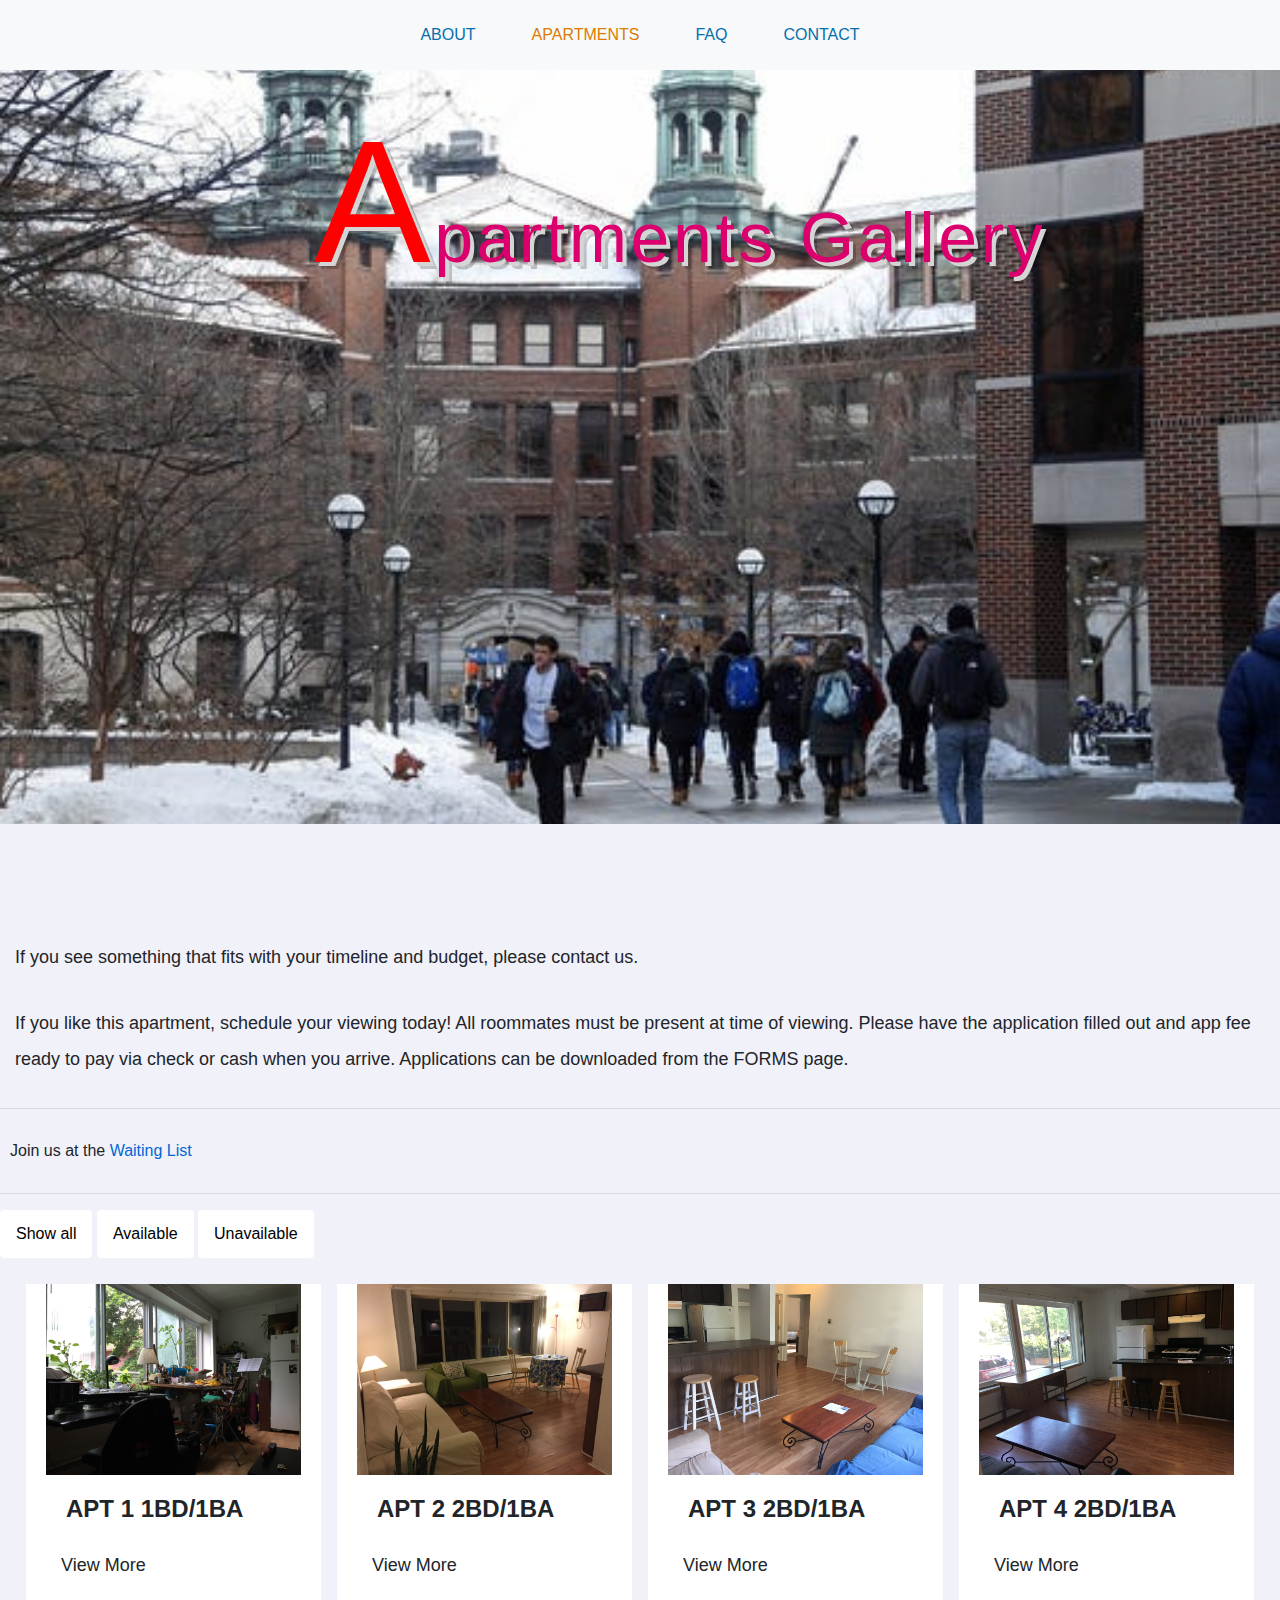
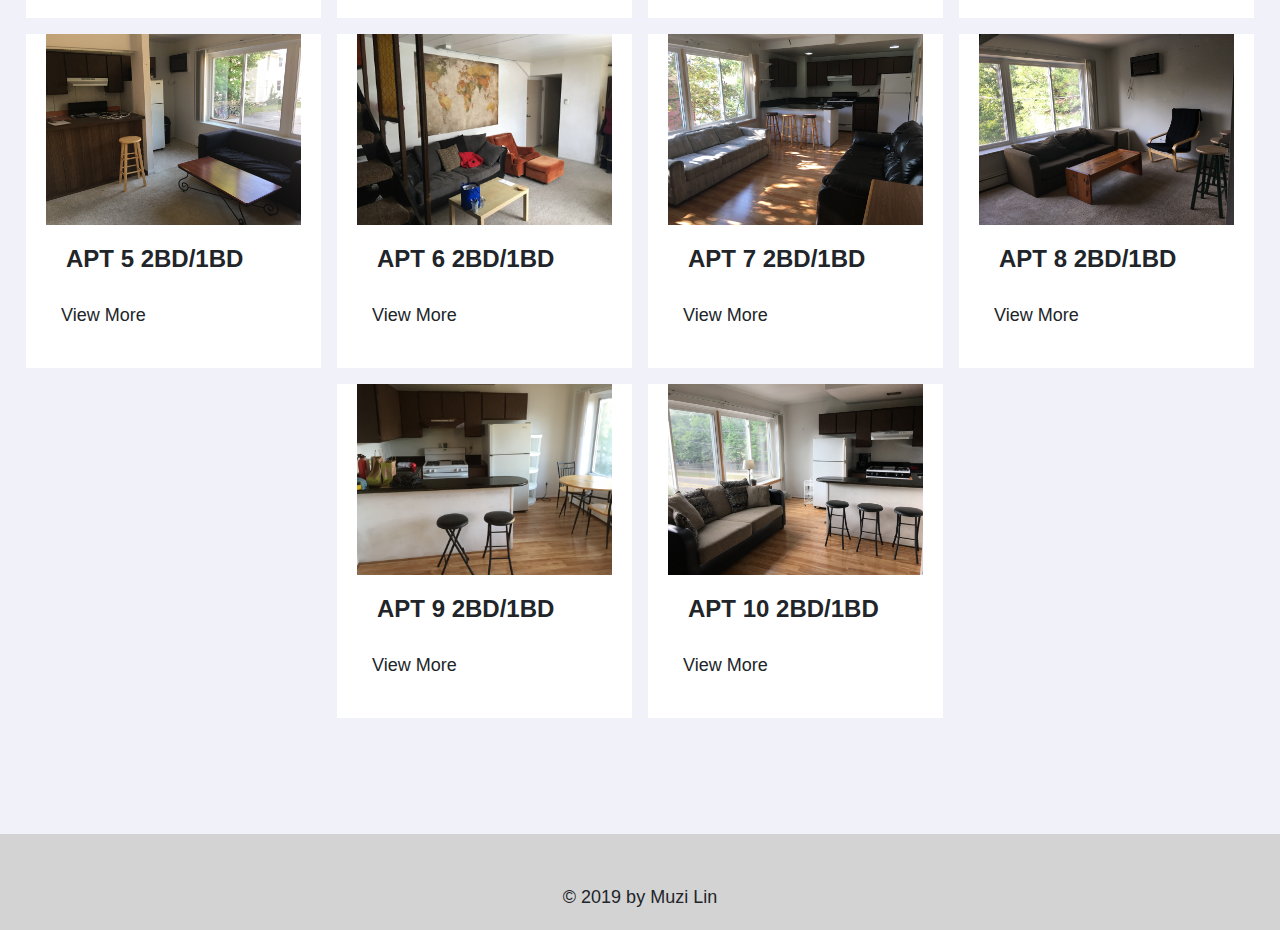
<file: apartment.html>
<!DOCTYPE html>
<html lang='en'>
<head>

	<script async src="https://www.googletagmanager.com/gtag/js?id=UA-151941394-1"></script>
	<script>
	  window.dataLayer = window.dataLayer || [];
	  function gtag(){dataLayer.push(arguments);}
	  gtag('js', new Date());
	  gtag('config', 'UA-151941394-1');
	</script>
	
	<title> 1412 Apts</title>
	<meta charset = "UTF-8" >
	<meta name="viewport" content="width=device-width, initial-scale=1">
	<link rel= "stylesheet" type= "text/css" href="css/normalize.css">
	<link rel="stylesheet" type="text/css" href="css/html5reset.css">
	<link rel="stylesheet" href="https://maxcdn.bootstrapcdn.com/bootstrap/4.1.3/css/bootstrap.min.css">
  <script src="https://ajax.googleapis.com/ajax/libs/jquery/3.3.1/jquery.min.js"></script>
  <script src="https://cdnjs.cloudflare.com/ajax/libs/popper.js/1.14.3/umd/popper.min.js"></script>
  <script src="https://maxcdn.bootstrapcdn.com/bootstrap/4.1.3/js/bootstrap.min.js"></script>
	<link rel= "stylesheet" type= "text/css" href="css/style.css">
</head>
<body>
	<div class="skip"><a href="#projectintro">Skip to Main Content</a></div>
	<!-- <div class="container"> -->

	<div class="nav">
		<nav  class="navbar navbar-expand-sm bg-light justify-content-center fixed-top">
			<ul class="navbar-nav">
					<li class="nav-item">
				<li><a class="nav-link" href="index.html">ABOUT</a>
				</li>
				<li class="nav-item">
				<li><a class="nav-link active" href="apartment.html">APARTMENTS</a>
				</li>
				<li class="nav-item">
				<li><a class="nav-link" href="questions.html">FAQ</a>
				</li>
				<li class="nav-item">
				<li><a class="nav-link" href="contact.html">CONTACT</a>
				</li>
			</ul>
		</nav>
	</div>
<!-- cite picture from https://images.app.goo.gl/pJbqioHhUok2qLkTA -->

	<header class="title" style="background-image: url('539photo/winter.jpg')">

	    <div id="main">
        <h1 class="col-sm-12 ">Apartments Gallery</h1>
	  </div>
	 </header>


    <div id="projectintro">
	  	<p>If you see something that fits with your timeline and budget, please contact us.</p>
			<p>If you like this apartment, schedule your viewing today!
				All roommates must be present at time of viewing.  Please have the application filled out and app fee ready to pay via check or cash when you arrive.  Applications can be downloaded from the FORMS page.</p>
		</div>
<hr>

		<div class='waitlist'> Join us at the <a href= 'https://docs.google.com/forms/d/e/1FAIpQLSey-U4OBXFb9mor-MtRZ1bkDJsqDmzEeWF9lkTcyfJ12aA_Ww/viewform'>Waiting List</a></div>
<hr>
<!-- photo gallery by filter -->
<!-- cite from: https://www.w3schools.com/howto/tryit.asp?filename=tryhow_js_portfolio_gallery_filter -->
<div id="myBtnContainer">
  <button class="btn " onclick="filterSelection('all')"> Show all</button>
  <button class="btn" onclick="filterSelection('Available')"> Available</button>
  <button class="btn" onclick="filterSelection('Unavailable')"> Unavailable</button>
</div>
<!-- Portfolio Gallery Grid -->

<!-- <div class="container2"> -->
<div class="container2">

  <div class="column Available">
    <div class="content">
     <img src="539photo/apt1.jpg" alt="APT1" width=100% height=100%>
      <h4>APT 1 1BD/1BA</h4>
      <p>View More</p>
    </div>
  </div>

  <div class="column Available">
    <div class="content">
    <img src="539photo/apt2.jpg" alt="APT2" width=100% height=100%>
      <h4>APT 2 2BD/1BA</h4>
      <p>View More</p>
    </div>
  </div>

  <div class="column Available">
    <div class="content">
    <img src="539photo/apt3.jpg" alt="apt3" width=100% height=100%>
      <h4>APT 3 2BD/1BA</h4>
      <p>View More</p>
    </div>
  </div>

  <div class="column Available">
    <div class="content">
      <img src="539photo/apt4.jpg" alt="apt4" width=100% height=100%>
      <h4>APT 4 2BD/1BA</h4>
      <p>View More</p>
    </div>
  </div>
  <div class="column Unavailable">
    <div class="content">
    <img src="539photo/apt5.jpg" alt="apt5" width=100% height=100%>
      <h4>APT 5 2BD/1BD</h4>
      <p>View More</p>
    </div>
  </div>
  <div class="column Unavailable">
    <div class="content">
    <img src="539photo/apt6.jpg" alt="apt6" width=100% height=100%>
      <h4>APT 6 2BD/1BD</h4>
      <p>View More</p>
    </div>
  </div>
	<div class="column Unavailable">
		<div class="content">
		<img src="539photo/apt7.jpg" alt="apt7" width=100% height=100%>
			<h4>APT 7 2BD/1BD</h4>
			<p>View More</p>
		</div>
	</div>
  <div class="column Unavailable">
    <div class="content">
      <img src="539photo/apt8.jpg" alt="apt8" width=100% height=100%>
      <h4>APT 8 2BD/1BD</h4>
      <p>View More</p>
    </div>
  </div>
  <div class="column Unavailable">
    <div class="content">
    <img src="539photo/apt9.jpg" alt="apt9" width=100% height=100%>
      <h4>APT 9 2BD/1BD</h4>
      <p>View More</p>
    </div>
  </div>

	<div class="column Unavailable">
    <div class="content">
     <img src="539photo/apt10.jpg" alt="apt10" width=100% height=100%>
      <h4>APT 10 2BD/1BD</h4>
      <p>View More</p>
    </div>
  </div>
</div>
<!-- END GRID -->
</div>

<!-- END MAIN -->
</div>
</div>




<!-- cite from https://www.w3schools.com/howto/tryit.asp?filename=tryhow_js_portfolio_gallery_filter -->
<script>
filterSelection("all")
function filterSelection(c) {
  var x, i;
  x = document.getElementsByClassName("column");
  if (c == "all") c = "";
  for (i = 0; i < x.length; i++) {
    w3RemoveClass(x[i], "show");
    if (x[i].className.indexOf(c) > -1) w3AddClass(x[i], "show");
  }
}

function w3AddClass(element, name) {
  var i, arr1, arr2;
  arr1 = element.className.split(" ");
  arr2 = name.split(" ");
  for (i = 0; i < arr2.length; i++) {
    if (arr1.indexOf(arr2[i]) == -1) {element.className += " " + arr2[i];}
  }
}

function w3RemoveClass(element, name) {
  var i, arr1, arr2;
  arr1 = element.className.split(" ");
  arr2 = name.split(" ");
  for (i = 0; i < arr2.length; i++) {
    while (arr1.indexOf(arr2[i]) > -1) {
      arr1.splice(arr1.indexOf(arr2[i]), 1);
    }
  }
  element.className = arr1.join(" ");
}


// Add active class to the current button (highlight it)
var btnContainer = document.getElementById("myBtnContainer");
var btns = btnContainer.getElementsByClassName("btn");
for (var i = 0; i < btns.length; i++) {
  btns[i].addEventListener("click", function(){
    var current = document.getElementsByClassName("active");
    current[0].className = current[0].className.replace(" active", "");
    this.className += " active";
  });
}
</script>

<footer>
	<p> &copy; 2019 by Muzi Lin</p>
</footer>
</body>
</html>
</file>
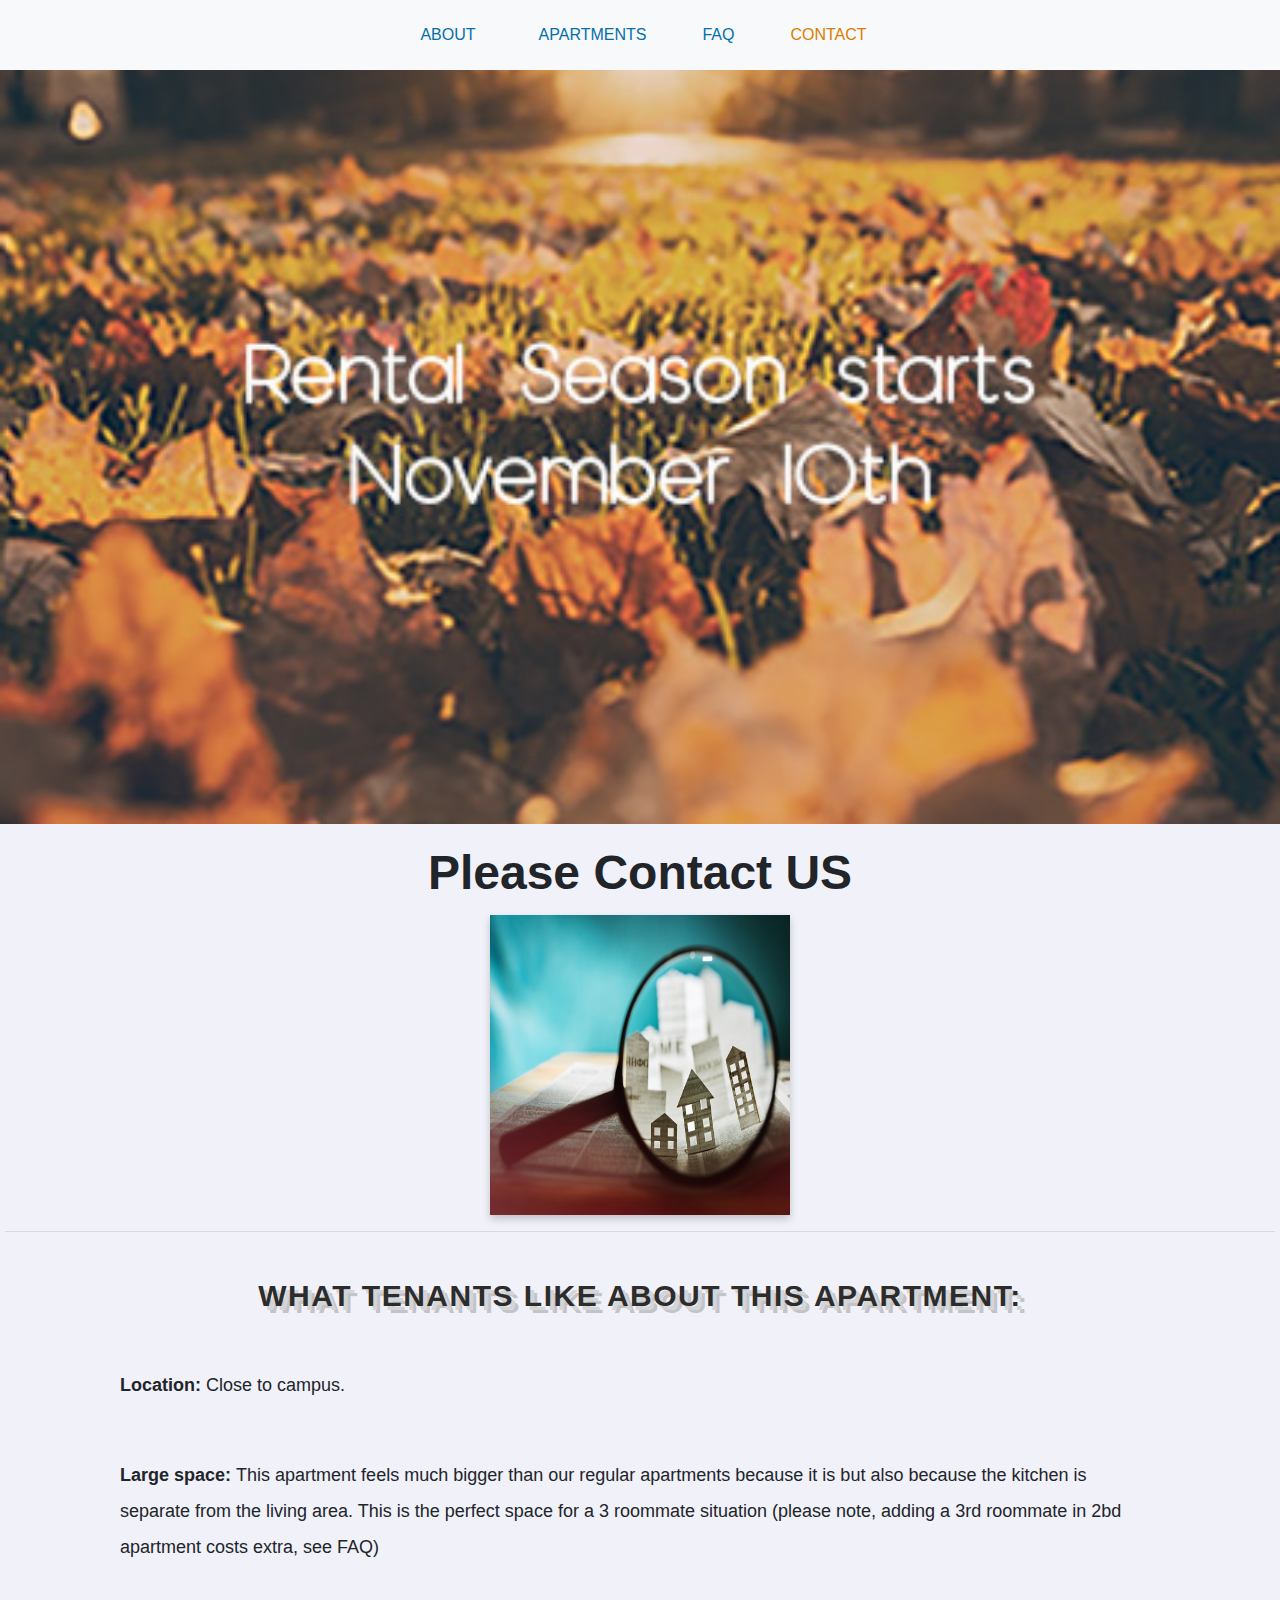
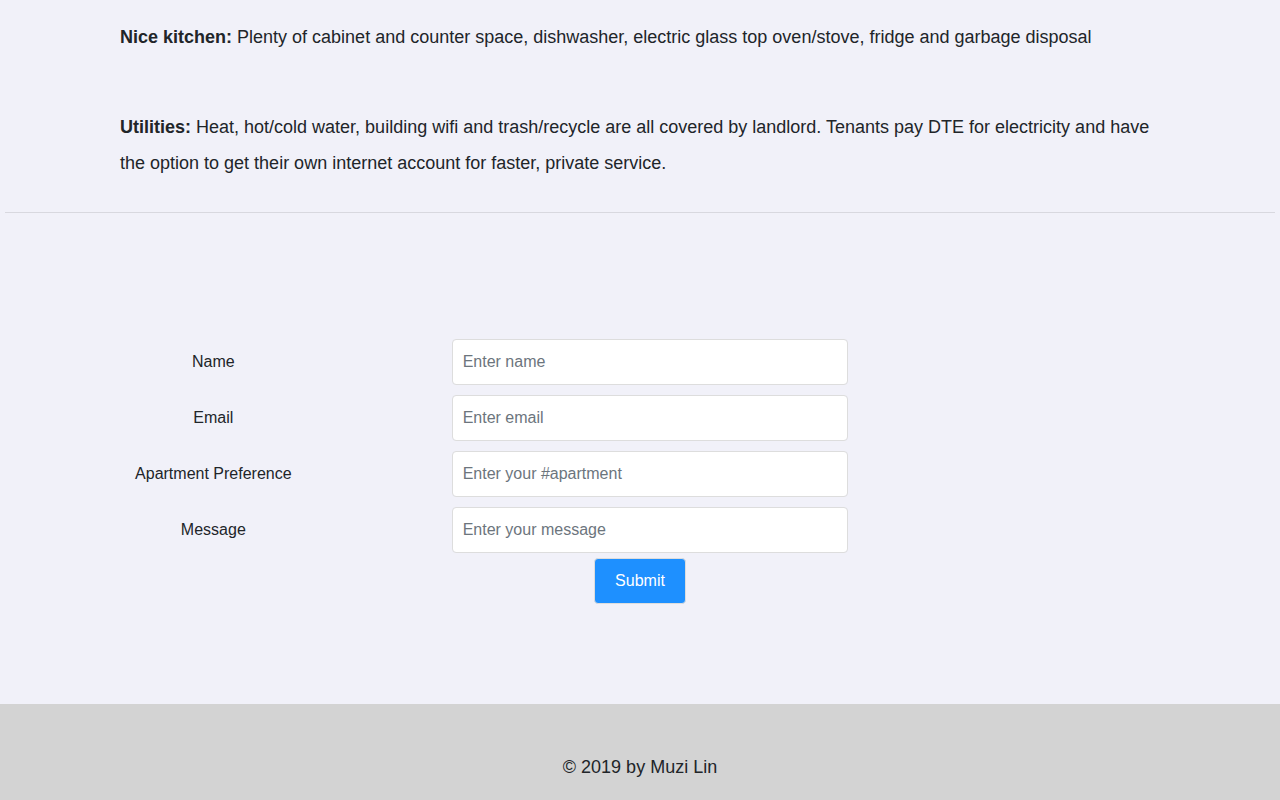
<file: contact.html>
<!DOCTYPE html>
<html lang='en'>
<head>
	<script async src="https://www.googletagmanager.com/gtag/js?id=UA-151941394-1"></script>
	<script>
	  window.dataLayer = window.dataLayer || [];
	  function gtag(){dataLayer.push(arguments);}
	  gtag('js', new Date());
	  gtag('config', 'UA-151941394-1');
	</script>
	
	<title> 1412 Apts</title>
	<meta charset = "UTF-8" >
	<meta name="viewport" content="width=device-width, initial-scale=1">
	<link rel= "stylesheet" type= "text/css" href="css/normalize.css">
	<link rel="stylesheet" type="text/css" href="css/html5reset.css">
	<link rel="stylesheet" href="https://maxcdn.bootstrapcdn.com/bootstrap/4.1.3/css/bootstrap.min.css">
  <script src="https://ajax.googleapis.com/ajax/libs/jquery/3.3.1/jquery.min.js"></script>
  <script src="https://cdnjs.cloudflare.com/ajax/libs/popper.js/1.14.3/umd/popper.min.js"></script>
  <script src="https://maxcdn.bootstrapcdn.com/bootstrap/4.1.3/js/bootstrap.min.js"></script>
	<link rel= "stylesheet" type= "text/css" href="css/style.css">
</head>
<body>
	<div class="skip"><a href="#contianer_contact">Skip to Main Content</a></div>
	<!-- <div class="container"> -->

	<div class="nav">
		<nav  class="navbar navbar-expand-sm bg-light justify-content-center fixed-top">
			<ul class="navbar-nav">
					<li class="nav-item">
				<li><a  href="index.html">ABOUT</a>
				</li>
				<li class="nav-item">
				<li><a class="nav-link" href="apartment.html">APARTMENTS</a>
				</li>
				<li class="nav-item">
				<li><a class="nav-link" href="questions.html">FAQ</a>
				</li>
				<li class="nav-item">
				<li><a class="nav-link active" href="contact.html">CONTACT</a>
				</li>
			</ul>
		</nav>
	</div>

<!-- cite picture from https://images.app.goo.gl/gCL21Yq8w1FAEocd9 -->
	<header id='main'class="title" style="background-image: url('539photo/rental_season.jpg')"></header>

  <div id='contianer_contact' text-center>
    <h3> Please Contact US</h3>
  <!-- <div class="col-lg-12 text-center"> -->
	<div class='contact_details'>
		<a class="flip-card">
		  <div class="flip-card-inner">
		    <div class="flip-card-front">
<!-- cite picture from https://images.app.goo.gl/oqmnynjgTo3kp24g6 -->
		<img class="center" src='539photo/manage.jpg' alt="manage photo" style="width:100%;height:100%" >
		</div>
	    <div class="flip-card-back">
				<p>Manager on duty:  Clementine Kornder</p>
				<p>Landlord:  Ming Cheng</p>
				<p>Phone:  313-426-0571</p>
				<p>Email: 1412Geddes@gmail.com</p>
	    </div>
	  </div>
	</a>

<hr>
<h5>What tenants like about this apartment:</h5>
<div class='more'>
<p><strong>Location: </strong> Close to campus.</p>
<br>
<p><strong>Large space: </strong>This apartment feels much bigger than our regular apartments because it is but also because the kitchen is separate from the living area. This is the perfect space for a 3 roommate situation (please note, adding a 3rd roommate in 2bd apartment costs extra, see FAQ)</p>
<br>
<p><strong>Nice kitchen:  </strong>Plenty of cabinet and counter space, dishwasher, electric glass top oven/stove, fridge and garbage disposal</p>
<br>
<p><strong>Utilities: </strong> Heat, hot/cold water, building wifi and trash/recycle are all covered by landlord. Tenants pay DTE for electricity and have the option to get their own internet account for faster, private service.</p>
</div>
<hr>


	</div>
    <form class="form-horizontal"
					action='https://formspree.io/xrgzjzpk'
					method='POST'
		>

	<div class="form-group">

        <label for="Name" class="col-sm-4 ">Name</label>
				<div class="col-sm-4">
          <input type= 'name' class="form-control" id="Name" name="name" placeholder="Enter name">
        </div>


      <!-- <div class="form-group"> -->
        <label for="Email" class="col-sm-4 control-label">Email</label>
        <div class="col-sm-4">
          <input type='email'class="form-control" id="Email" name="email" placeholder='Enter email'>
        </div>
      <!-- </div> -->


		<!-- <div class="form-group"> -->
			<label for="apts" class="col-sm-4 control-label">Apartment Preference</label>
			<div class="col-sm-4">
				<input type= 'aptprefe' class="form-control" id="apts" name='aptprefe' placeholder='Enter your #apartment'>
			</div>
		<!-- </div> -->


      <!-- <div class="form-group"> -->
        <label for="Message" class="col-sm-4 control-label">Message</label>
        <div class="col-sm-4">
          <input type='message' class="form-control" id="Message" name='message' placeholder='Enter your message'>
        </div>
      <!-- </div> -->
<!--
      <div class="form-group"> -->
        <!-- <div class="col-sm-offset-4 "> -->
					<div class="col-sm-12">
          <button type='submit' class="btn btn-default">Submit</button>
			<!-- code from	https://www.w3schools.com/bootstrap/bootstrap_ref_css_forms.asp -->
					<!-- </div> -->
        </div>
  </div>

			<!-- <label>
		     Your email:
		     <input type="text" name="_replyto">
		   </label>
		   <label>
		     Your message:
		     <textarea name="message"></textarea>
		   </label>

		   <your other form fields go here -->

		   <!-- <button type="submit">Send</button> -->


    </form>
 </div>
</div>

<footer>
	<p> &copy; 2019 by Muzi Lin</p>
</footer>

</body>
</html>
</file>
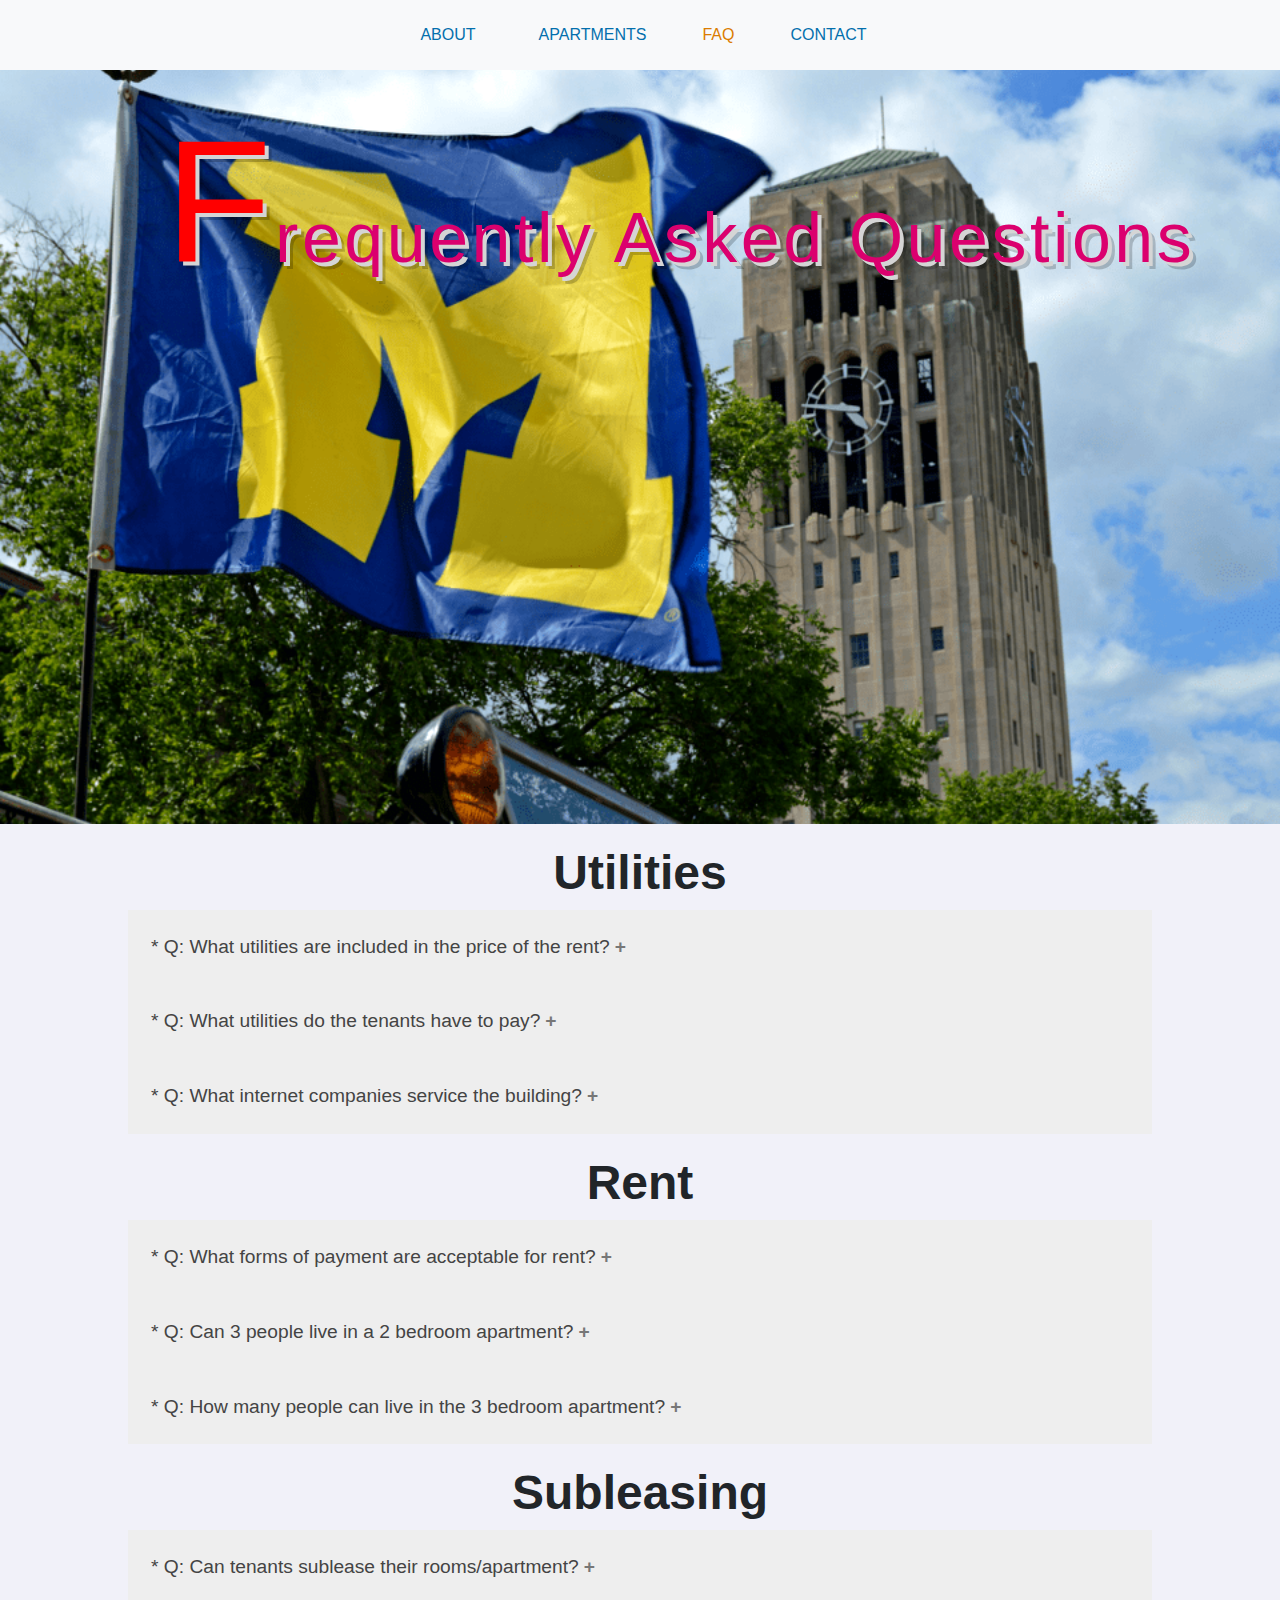
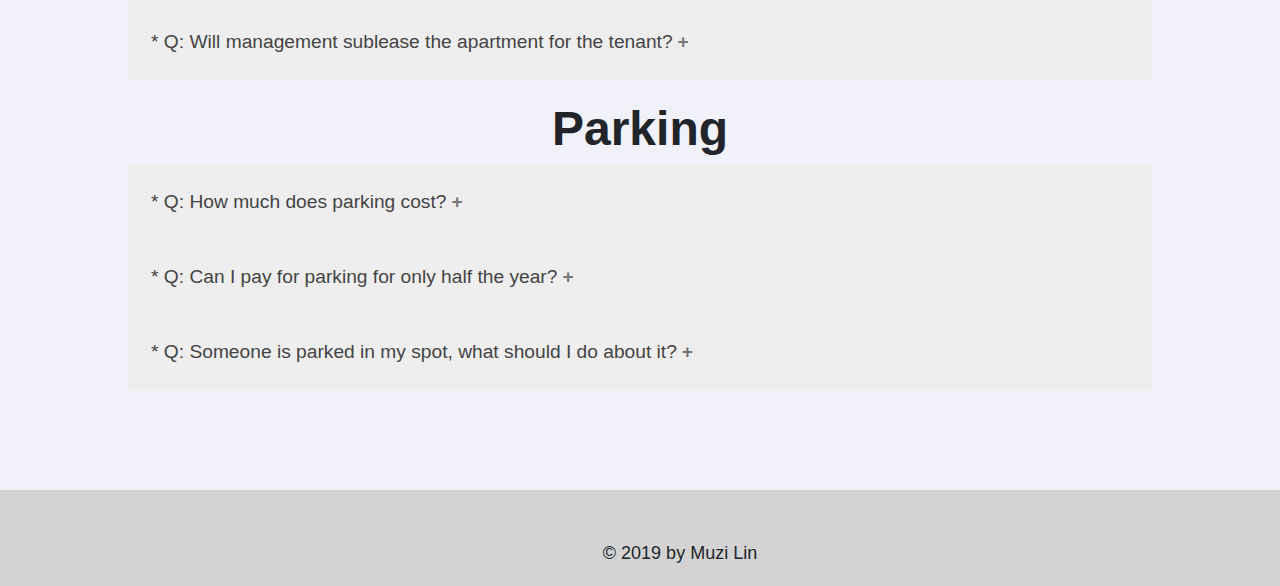
<file: questions.html>
<!DOCTYPE html>
<html lang='en'>
<head>
	
	<script async src="https://www.googletagmanager.com/gtag/js?id=UA-151941394-1"></script>
	<script>
	  window.dataLayer = window.dataLayer || [];
	  function gtag(){dataLayer.push(arguments);}
	  gtag('js', new Date());
	  gtag('config', 'UA-151941394-1');
	</script>

	<title> 1412 Apts</title>
	<meta charset = "UTF-8" >
	<meta name="viewport" content="width=device-width, initial-scale=1">
	<link rel= "stylesheet" type= "text/css" href="css/normalize.css">
	<link rel="stylesheet" type="text/css" href="css/html5reset.css">
	<link rel="stylesheet" href="https://maxcdn.bootstrapcdn.com/bootstrap/4.1.3/css/bootstrap.min.css">
  <script src="https://ajax.googleapis.com/ajax/libs/jquery/3.3.1/jquery.min.js"></script>
  <script src="https://cdnjs.cloudflare.com/ajax/libs/popper.js/1.14.3/umd/popper.min.js"></script>
  <script src="https://maxcdn.bootstrapcdn.com/bootstrap/4.1.3/js/bootstrap.min.js"></script>
	<link rel= "stylesheet" type= "text/css" href="css/style.css">
</head>
<body>
	<div class="skip"><a href="#faq">Skip to Main Content</a></div>
	<!-- <div class="container"> -->

	<div class="nav">
		<nav  class="navbar navbar-expand-sm bg-light justify-content-center fixed-top">
			<ul class="navbar-nav">
					<li class="nav-item">
				<li><a href="index.html">ABOUT</a>
				</li>
				<li class="nav-item">
				<li><a class="nav-link" href="apartment.html">APARTMENTS</a>
				</li>
				<li class="nav-item">
				<li><a class="nav-link active" href="questions.html">FAQ</a>
				</li>
				<li class="nav-item">
				<li><a class="nav-link" href="contact.html">CONTACT</a>
				</li>
			</ul>
		</nav>
	</div>

	<header id='main' class="title" style="background-image: url('539photo/michigan.jpg')">
	  <div>
      <h1 class="col-sm-12" >Frequently Asked Questions</h1>
	  </div>
	</header>

	<div class="clearfix">
	<!-- <div id = "about_img">
	 	<div class="aboutapt">
			<img class="aboutpic" src="539photo/about3.jpg" alt="Stephanie" >
		</div>

  	</div> -->
<body>
<div id = "aptquestions">
	<div class="aboutapt">
		<div id='faq'>
 		<h2> Utilities</h2>
	</div>
		<button class="accordion">* Q:  What utilities are included in the price of the rent?</button>
		<div class="panel">
		<p>** A:  Heating, water (cold and hot), and trash/recycle are included in the price of the rent.</p>
	</div>

	<button class="accordion">* Q: What utilities do the tenants have to pay?</button>
	<div class="panel">
		<p>** A:  The tenants pay DTE which covers both the electricity and gas (if applicable), Internet service, and parking.</p>
	</div>

	<button class="accordion">* Q: What internet companies service the building?</button>
	<div class="panel">
		<p>** A:  I've been told that both Comcast and AT&T service the building.  You may be able to find other options through your own research.</p>
</div>


		<h2>Rent</h2>
		<button class="accordion">* Q: What forms of payment are acceptable for rent?</button>
		<div class="panel">
			<p>** A: We accept checks only.  Some tenants have their bank send a check monthly around the 25th and this seems to work as well.  Ask Clementine for address if you would like to have your bank send a check each month.</p>
	</div>

	<button class="accordion">* Q: Can 3 people live in a 2 bedroom apartment?</button>
	<div class="panel">
			<p>** A:  Yes, but that is the limit for the 2 bedroom apartments.  The 2 bedroom apartments are for 2 people and the addition of an extra tenant in the apartment adds an additional $150 to the monthly rent total and $225 to the deposit.</p>
</div>

	<button class="accordion">* Q:  How many people can live in the 3 bedroom apartment?</button>
	<div class="panel">
			<p>** A: Up to 5 people can live in the 3 bedroom apartment.  It has very large rooms that will accommodate this quantity of people.  The 3 bedroom apartment is for 3 people and the addition of extra tenants will add an additional $150 per tenant to the monthly total and $225 per extra tenant to the deposit.</p>
</div>

		<h2>Subleasing</h2>
		<button class="accordion">* Q:  Can tenants sublease their rooms/apartment?</button>
	<div class="panel">
			<p>** A:  Yes.  You will want to sign a sublease agreement with your subleasers as you will still be bound by your lease terms until it ends.  Make sure that Ming or Clementine have the subleaser's name and contact information.  Clementine encourages tenants to be responsible when searching for subleasers as a matter of your protection.  You can ask them for an application, references, or even do a basic credit/background check on your own.  If you are considering subleasing, do some research to keep yourself safe and your subleasers knowledgeable.</p>
</div>

	<button class="accordion">* Q:  Will management sublease the apartment for the tenant?</button>
	<div class="panel">
			<p>** A: No, you must find and sign your own subleasers.  All marketing of your apartment must be done through your own efforts.  Sublease templates can be found and downloaded online.  Once you have found subleasers, you are responsible for informing management of the arrangement and sharing the name and contact info of your subleaser.</p>
</div>


		<h2>Parking</h2>
		<button class="accordion">* Q:  How much does parking cost?</button>
	<div class="panel">
			<p>** A: A space in the lot costs $70 per month.  A space underneath the building costs $100 per month.</p>
</div>

<button class="accordion">* Q:  Can I pay for parking for only half the year?</button>
<div class="panel">
			<p>** A: No, parking spots are leased for the whole year (12 months).</p>
</div>

<button class="accordion">* Q:  Someone is parked in my spot, what should I do about it?</button>
<div class="panel">
			<p>A:  There is a towing sign that states this is private property and gives tow company information.  We try not to tow unless we have to because it is usually the friend or family member of someone in the apartment building that is wrongly parked.  However, if parking is tight, and the car is a repeat offender, then the tow company will be called on behalf of the renter of the parking spot.  Management must be told of parking issues and must call tow truck in these situations.<p>
</div>

		</div>
	</div>
	</div>

<!-- cite from: https://www.w3schools.com/howto/howto_js_accordion.asp -->
	<script>
	var acc = document.getElementsByClassName("accordion");
	var i;

	for (i = 0; i < acc.length; i++) {
	  acc[i].addEventListener("click", function() {
	    this.classList.toggle("active");
	    var panel = this.nextElementSibling;
	    if (panel.style.maxHeight) {
	      panel.style.maxHeight = null;
	    } else {
	      panel.style.maxHeight = panel.scrollHeight + "px";
	    }
	  });
	}
	</script>


	<footer class="title">
		<p> &copy; 2019 by Muzi Lin</p>
	</footer>

</body>
</html>
</file>
<file: css/style.css>
html{
    scroll-behavior: smooth;
}

header {
  padding: 40px 0;
}

header p{
  color: black;
  font-size: 24px;
  padding: 0 100px;
  text-align: center;
}


/* cite picture from https://medicine.umich.edu/medschool/education/md-program/our-community/housing */
header.title {
  background: url("../539photo/ann_arbor.jpg") no-repeat center scroll;
  background-size: cover;
  -webkit-background-size: cover;
  margin-bottom: 100px;
}

nav ul{
  list-style-type: none;
}

nav li{
  display:inline-block;
  padding-right: 20px;
}


*{
margin: 0;
padding: 0;
}

.neon-wrap {
      position: absolute;
      top: 60%;
      left: 50%;
      transform: translate(-50%, -50%);
      text-align: center;
      padding-top:100px;
    }
    .neon-wrap span {
      display: block;
    }
    .neon-text {
     font-family: 'Supermercado One', cursive;
      font-size: 20px;
      animation: neon 2s infinite;
    }
    .neon-by {
      color: #FFFF00;
      text-shadow: -6px 0px 5px #FF8C00, 0px 0px 2px #FF8C00;
    }
    @keyframes neon {
      0%, 30%, 32%, 34% {
        color: #222;
        text-shadow: -3px 0px 5px #222, 0px 0px 2px #000;
      }
      31%, 33%, 35%, 100% {
        color: #FFD700;
        text-shadow: -3px 0px 5px #FF8C00, 0px 0px 2px #FF8C00;
      }
    }


ul.navbar-nav{
    list-style-type: none;
    margin: 0;
    padding: 0;
    overflow: hidden;
    position:relative;
    display:flex;

}


ul.navbar-nav li a {
    display: block;
    color: #036fad;
    font-family:'Open Sans', 'Helvetica Neue', Helvetica, Arial, sans-serif;
    text-align: left;
    padding: 15px 15px;
    text-decoration: none;
    margin-top: 0px;
    font-style: bold;
    text-align: center;
}

ul.navbar-nav li a:hover:not(.active) {color: #93ede9; display:inline-block; font-style: bold;}

ul.navbar-nav li a.active {color: #DB7C00; font-style: bold;}

.rental_content {
  background-color: white;
  padding: 10px;
  font-family: Helvetica, sans-serif;
  padding: 0 20px 20px;
  width:100%;
}

/* .skip{ */
.skip a{
  background: white;
  left: 0;
  padding: 6px;
  position: relative/*Your code here - position relative to the parent */;
  top:-40px      /*Your code here - place 40px higher */;
  -webkit-transition: top 1s ease-out;
  transition: top 1s ease-out;
  z-index: 99999;
}

/* a.skip:focus{ */
.skip a:focus{
  top: 0px;
  z-index: 99999;
}
*:focus{
  border: 2px solid black;
}


header{
  background-attachment: fixed; /* Parallax effect */
  background-image: url('../539photo/ann_arbor.jpg');      /* Your code here - Link to header.jpg in the images folder */
  background-position: center;  /* Parallax effect */
  background-repeat: no-repeat; /* Parallax effect */
  background-size: cover;       /* Parallax effect */
  color: white;
  height: 800px;                /* Parallax effect */

  /*Your code here - cover the entire row*/
  grid-column: 1/-1;
  /* grid-row:2/3; */
}


.panel {
  width: 80%;
  margin: 0 auto;
  text-align: left;
}



p{
  font-family: 'Open Sans', 'Helvetica Neue', Helvetica, Arial, sans-serif;
  font-weight: 400;
  line-height: 2em;
  font-size: 18px;
  padding:15px;
  margin-top:0;
  margin-bottom:0;
  color:solid black;
}


h1::first-letter {
  color: #ff0000;
  font-size: 2.5em;\
  font-family: Arial;
}

h1{
	font-size: 50px;
  line-height:1;
  text-align: center;
  color:#DB006E;
  font-family: 'Open Sans', 'Helvetica Neue', Helvetica, Arial, sans-serif;
  /* font-weight: 800; */
  margin:0 auto;
  /* width:30%; */
  padding: 160px 0;
  letter-spacing: .05em;
  text-shadow:
    4px 4px 0px #d5d5d5,
    7px 7px 0px rgba(0, 0, 0, 0.2);
}



/*Home-- About*****************************************************/

article{
  width:60%;
  max-width:992px;
  margin:0 auto;
}

.img-responsive{
  width:100%;

}


.apttitle{
text-align: center;
font-size: 40px;
padding-top: 0px;
margin-top: 20px;
margin-bottom: 100px;

}

.about-image{
  padding-bottom: 100px;
  grid-column:2/-1;
  /* grid-row:3/4; */
  overflow:hidden;
  max-height: 700px;

}

.about{
  /*Your code here */
  grid-column:2/3;
  /* grid-row: 3/4; */
}

.text-block{

   /*Your code here */
  align-self: center;
  justify-content: center;
  background-color: rgba(255, 255, 255, .8);
  border: 3px solid black;
  padding: 30px;
}

div.post h3{
font-size: 30px;
}

.news{
  font-size: 20px;
}




#container_contact{
  margin-top: 20px;
  margin-bottom: 150px;
  margin-right: 40px;
  margin-left:40px;
  display:grid;
  grid-template-columns: repeat(1, 1fr);
}
.container img{
  width:100%;
}
.container{
  display: grid;
  grid-template-columns: 1fr;
  /* grid-template-columns: 100px 500px 100px;
  grid-row-gap:15px;

  grid-template-rows: 30px auto auto auto auto auto 100px;
  width: 100vw; */
}

#about-image {
  background: url(539photo/Building1.png) left center no-repeat, url(539photo/Building2.png) right center no-repeat;


}

* {
  box-sizing: border-box;
}

body {
  background-color: #f1f1f9;

  margin:0;
  /* padding:10px; */

  font-family: Arial;
  /* font-family: Helvetica, sans-serif; */
}



/*Apartment************************************************************/

/* styling for the wait list */
.waitlist a:link{color:#0068D6;}
.waitlist a:hover {text-decoration:none;color:yellowgreen;font-weight:bold;}
.waitlist {
  font-family: 'Open Sans', 'Helvetica Neue', Helvetica, Arial, sans-serif;
    font-weight: 400;
    line-height: 2em;
    padding:10px;
}

/* Center website */
#main {
  margin: auto;
}

.main {
  max-width: 1000px;
  margin: auto;
}



/* **** gallery practice*********** */
.container2 {
  margin: 10px;
  display:flex;
  flex-wrap: wrap;
  flex-direction: column;
  align-items: left;
  justify-content:center;

  min-height: 100vh;
}



img:hover{
  opacity: .5;
  transition:.9;
}
/* .row {
  margin: 10px -16px;
} */

/* Add padding BETWEEN each column */
/* .row,
.row > .column {
  padding: 8px;
} */
.container2,
.container2 > .column {
  padding: 8px;
}
/* Create three equal columns that floats next to each other */
.column {
  /* float: left; */
  width: 33.33%;
  display: none;
  justify-content: space-between;
}

/* Clear floats after rows */
.container2:after {
  content: "";
  display: table;
  clear: both;
}

/* Content */
.content {
  background-color: white;
  padding: 10px;
  font-family: Helvetica, sans-serif;
  padding: 0 20px 20px;
  width:300%;
}

/* The "show" class is added to the filtered elements */
.show {
  display: block;
}

/* Style the buttons */
.btn {
  border: none;
  outline: none;
  padding: 12px 16px;
  background-color: white;
  cursor: pointer;
}

.btn:hover {
  background-color: #ddd;
}

.btn.active {
  background-color: #666;
  color: white;
}



.clearfix:after {
    content: "";
    display: table;
    clear: both;
}

.projectintro{
  font-family:'Open Sans', 'Helvetica Neue', Helvetica, Arial, sans-serif;
  margin:0 auto;
  width:60%;
  max-width: 750px;
  font-size:25px;

}

div.project
{
  font-family:'Open Sans', 'Helvetica Neue', Helvetica, Arial, sans-serif;
  text-align: center;
  font-weight:600;
  padding-top: 20px;
  font-size: 1em;

}

h4
{font-family: 'Open Sans', 'Helvetica Neue', Helvetica, Arial, sans-serif;
font-weight: 600;
padding: 20px 20px 0px 20px;
font-size: 1.5em;}
/* cite for card: https://www.w3schools.com/howto/tryit.asp?filename=tryhow_css_flip_card */






/*questions*/
h2 {
  font-family: 'Open Sans', 'Helvetica Neue', Helvetica, Arial, sans-serif;
  font-weight: 800;
  padding: 20px 20px 0px 20px;
  font-size: 3em;}
h3 {
  font-family: 'Open Sans', 'Helvetica Neue', Helvetica, Arial, sans-serif;
  font-weight: 800;
  padding: 20px 20px 0px 20px;
  font-size: 3em;
  text-align: center;

}



/*
#about_img{
  display: inline-block;
  float:left;
  width:45%;
  text-align: center;
  margin: 0.5em;
  padding: 100px 32px 32px 50px;

} */

#aptquestions{
  display: contents;
  /* float:left; */
  width:50%;
  text-align: center;
  margin-left: 10px;

}

.accordion {
  background-color: #eee;
  color: #444;
  /* cursor: pointer; */
  padding: 1.2em;
  width: 80%;
  border: none;
  text-align: left;
  outline: none;
  font-size: 1.2em;
  transition: 0.4s;
}

/* .active, .accordion:hover {
  background-color: #ccc;
} */

.accordion:after {
  content: '\002B';
  color: #777;
  font-weight: bold;
  /* float: right; */
  margin-left: 5px;
}

/* .active:after {
  content: "\2212";
} */

.panel {
  padding: 0 20px;
  background-color:white ;
  max-height: 0;
  overflow: hidden;
  transition: max-height 0.2s ease-out;
}



div.aboutapt p{
  font-size: 20px;
  margin:0;
  /* float:center; */

}



/* practice if filter grid work */

.gallery-title
{
    font-size: 36px;
    color: #42B32F;
    text-align: center;
    font-weight: 500;
    margin-bottom: 70px;
}
.gallery-title:after {
    content: "";
    position: absolute;
    width: 7.5%;
    left: 46.5%;
    height: 45px;
    border-bottom: 1px solid #5e5e5e;
}
.filter-button
{
    font-size: 18px;
    border: 1px solid #42B32F;
    border-radius: 5px;
    text-align: center;
    color: #42B32F;
    margin-bottom: 30px;

}
.filter-button:hover
{
    font-size: 18px;
    border: 1px solid #42B32F;
    border-radius: 5px;
    text-align: center;
    color: #ffffff;
    background-color: #42B32F;

}
.btn-default:active .filter-button:active
{
    background-color: #42B32F;
    color: white;
}

.port-image
{
    width: 100%;
}

.gallery_product
{
    margin-bottom: 30px;
}



/*contact****************************************************************************/

.more{
  text-align: left;
  margin-left: 100px;
  margin-right:100px;
}
img:hover{
  outline:3px solid black;
}

.flip-card.active{
  color: #FFA533;
  font-style: bold;
}

.flip-card {
  background-color: transparent;
  width: 300px;
  height: 300px;
  perspective: 1000px;
  margin-left: auto;
  margin-right: auto;
  display:block;
}

.flip-card-inner {
  position: relative;
  width: 100%;
  height: 100%;
  text-align: center;
  transition: transform 0.6s;
  transform-style: preserve-3d;
  box-shadow: 0 4px 8px 0 rgba(0,0,0,0.2);
}

.flip-card:hover .flip-card-inner {
  transform: rotateY(180deg);
}

.flip-card-front, .flip-card-back {
  position: absolute;
  width: 100%;
  height: 100%;
  backface-visibility: hidden;
}

.flip-card-front {
  background-color: #bbb;
  color: black;
}

.flip-card-back {
  background-color: #2980b9;
  color: white;
  transform: rotateY(180deg);
}



.title{
  padding-right: 20px;
  padding-left: 100px;
  margin-right: auto;
  margin-left: auto;
  font-family:'Open Sans', 'Helvetica Neue', Helvetica, Arial, sans-serif;
  text-align: center;

}
.contact_details{
  text-align: center;
  padding:5px;
}

.text-center{
  background-color: #FFFFFF;
  margin-top: 0px;
}
.form-group{
  text-align: center;
}

form.form-horizontal{
  margin-top: 30px;
  margin-bottom: 50px;
}

.form-group {
  display: flex;
  flex-flow: row wrap;
  align-items: center;
}
.form-group > * {
  flex: 1 100%;
}

.form-group label {
  margin: 5px 10px 5px 0;
}

.form-group input {
  vertical-align: left;
  margin: 5px 10px 5px 0;
  padding: 10px;
  background-color: #fff;
  border: 1px solid #ddd;
}

.form-group button {
  padding: 10px 20px;
  background-color: dodgerblue;
  border: 1px solid #ddd;
  color: white;
  cursor: pointer;
}

.form-group button:hover {
  background-color: royalblue;
}



footer {
    font-size: 20px;
    color :solid black;
  	text-align: center;
  	font-family:'Open Sans', 'Helvetica Neue', Helvetica, Arial, sans-serif;
  	background-color: #D3D3D3;
    margin-top: 100px;
    grid-column: 1 / -1;
    /* grid-row: 7 / auto;; */
    padding-top: 30px;
}


h5 {
  font-family: "Avant Garde", Avantgarde, "Century Gothic", CenturyGothic, "AppleGothic", sans-serif;
  font-size: 30px;
  padding: 30px;
  text-align: center;
  text-transform: uppercase;
  text-rendering: optimizeLegibility;

  color: #2c2c2c;
  font-weight: bold;
  letter-spacing: .05em;
  text-shadow:
    4px 4px 0px #d5d5d5,
    7px 7px 0px rgba(0, 0, 0, 0.2);
  }




/* // feature page// https://www.w3schools.com/howto/tryit.asp?filename=tryhow_css_parallax_device*/
body, html {
  height: 100%;
}

.parallax {
  /* The image used */
  /* background-image: url('539photo/feature.jpg') ; */
  background-image:url("../539photo/feature.jpg");
  /* Full height */
  height: 100%;

  /* Create the parallax scrolling effect */
  background-attachment: fixed;
  background-position: center;
  background-repeat: no-repeat;
  background-size: cover;
}
/*  */

@media screen and (min-width: 768px) {

    .container{
      grid-template-columns: 1fr 1fr 1fr 1fr ;
    }
    /* turn off parallel for tablets */
    .parallax {
      background-attachment: scroll;
}
    .ul.navbar-nav li {float: none;}

/* .column {
    width: 100%;
} */
    .form-inline input {
      margin: 10px 0;
}

      .form-inline {
  flex-direction: column;
  align-items: stretch;
}

.nav{
  /* background-color:#f8f9fa; */
  text-align:right;
  /* padding: 35px 0px; */
  grid-column: 1/-1;
  /* grid-row:1/2; */
}

.neon-text{
  font-size: 30px;
}


.about-image{
  /* grid-column: 4/5; fc */
  grid-column: 1/3;
  /* grid-row: 3/4;  delete*/
  max-height: 700px;
  overflow: hidden;
  width:100%
  }

.about{
  grid-column: 1/4;
  /* grid-row: 3/4; */ delte
  /*Your code here */
}

.container2{
  flex:0 0 12em;
  flex-direction: row;
  /* flex: 1; */
  margin:10px;
}
.content {
  background-color: white;
  padding: 10px;
  font-family: Helvetica, sans-serif;
  padding: 0 20px 20px;
  width:150%;
}
.rental_content {
    background-color: white;
    padding: 10px;
    font-family: Helvetica, sans-serif;
    padding: 0 20px 20px;
    width:100%;
}

h1{
	font-size: 70px;
  line-height:1;
  text-align: center;
  color:#DB006E;
  font-family: 'Open Sans', 'Helvetica Neue', Helvetica, Arial, sans-serif;
  /* font-weight: 800; */
  margin:0 auto;
  /* width:30%; */
  padding: 50px 0;
  letter-spacing: .05em;
  text-shadow:
    4px 4px 0px #d5d5d5,
    7px 7px 0px rgba(0, 0, 0, 0.2);
}

}

@media (min-width: 1024px) {
    .column {
        width: 25%;
    }
    form.form-horizontal{
      margin-top: 100px;
      margin-bottom:100px;
    }
    /* //turn off parallax scrolling for desktop// */
    .parallax {
  background-attachment: scroll;
}
.neon-text{
  font-size: 40px;
}

    .container{
  grid-template-columns: 1fr 1fr 1fr 1fr ;
}

    .about-image{
  /* grid-column: 4/5; fc */
  grid-column: 1/4;
  /* grid-row: 3/4;  delete*/
  max-height: 700px;
  overflow: hidden;
   /*Your code here */

  }

.about{
  grid-column: 1/-1;
  /* grid-row: 3/4; */ delte
  /*Your code here */
}

.container2{
  /* flex:0 0 12em; */
  flex-direction: row;
  flex: 1;
  margin:10px;
}


.content {
  background-color: white;
  padding: 10px;
  font-family: Helvetica, sans-serif;
  padding: 0 20px 20px;
  width:100%;
}
.rental_content {
  background-color: white;
  padding: 10px;
  font-family: Helvetica, sans-serif;
  padding: 0 20px 20px;
  width:100%;
}

h1{
	font-size: 80x;
  line-height:1;
  text-align: center;
  color:#DB006E;
  font-family: 'Open Sans', 'Helvetica Neue', Helvetica, Arial, sans-serif;
  /* font-weight: 800; */
  margin:0 auto;
  /* width:30%; */
  padding: 50px 0;
  letter-spacing: .05em;
  text-shadow:
    4px 4px 0px #d5d5d5,
    7px 7px 0px rgba(0, 0, 0, 0.2);
}

}

@media screen and (prefers-reduced-motion: reduce){
  html{
      scroll-behavior: auto;
  }

  .skip a{
    /* background: #f8f9fa; */
    left: 0;
    padding: 6px;
    position: absolute;
    top: -40px;
    -webkit-transition: initial;/* Your code here - set to default setting */
    transition: initial;/* Your code here - set to default setting */
    z-index: 1;
  }

  .skip a:focus{
    top:0;
  }
}
</file>
